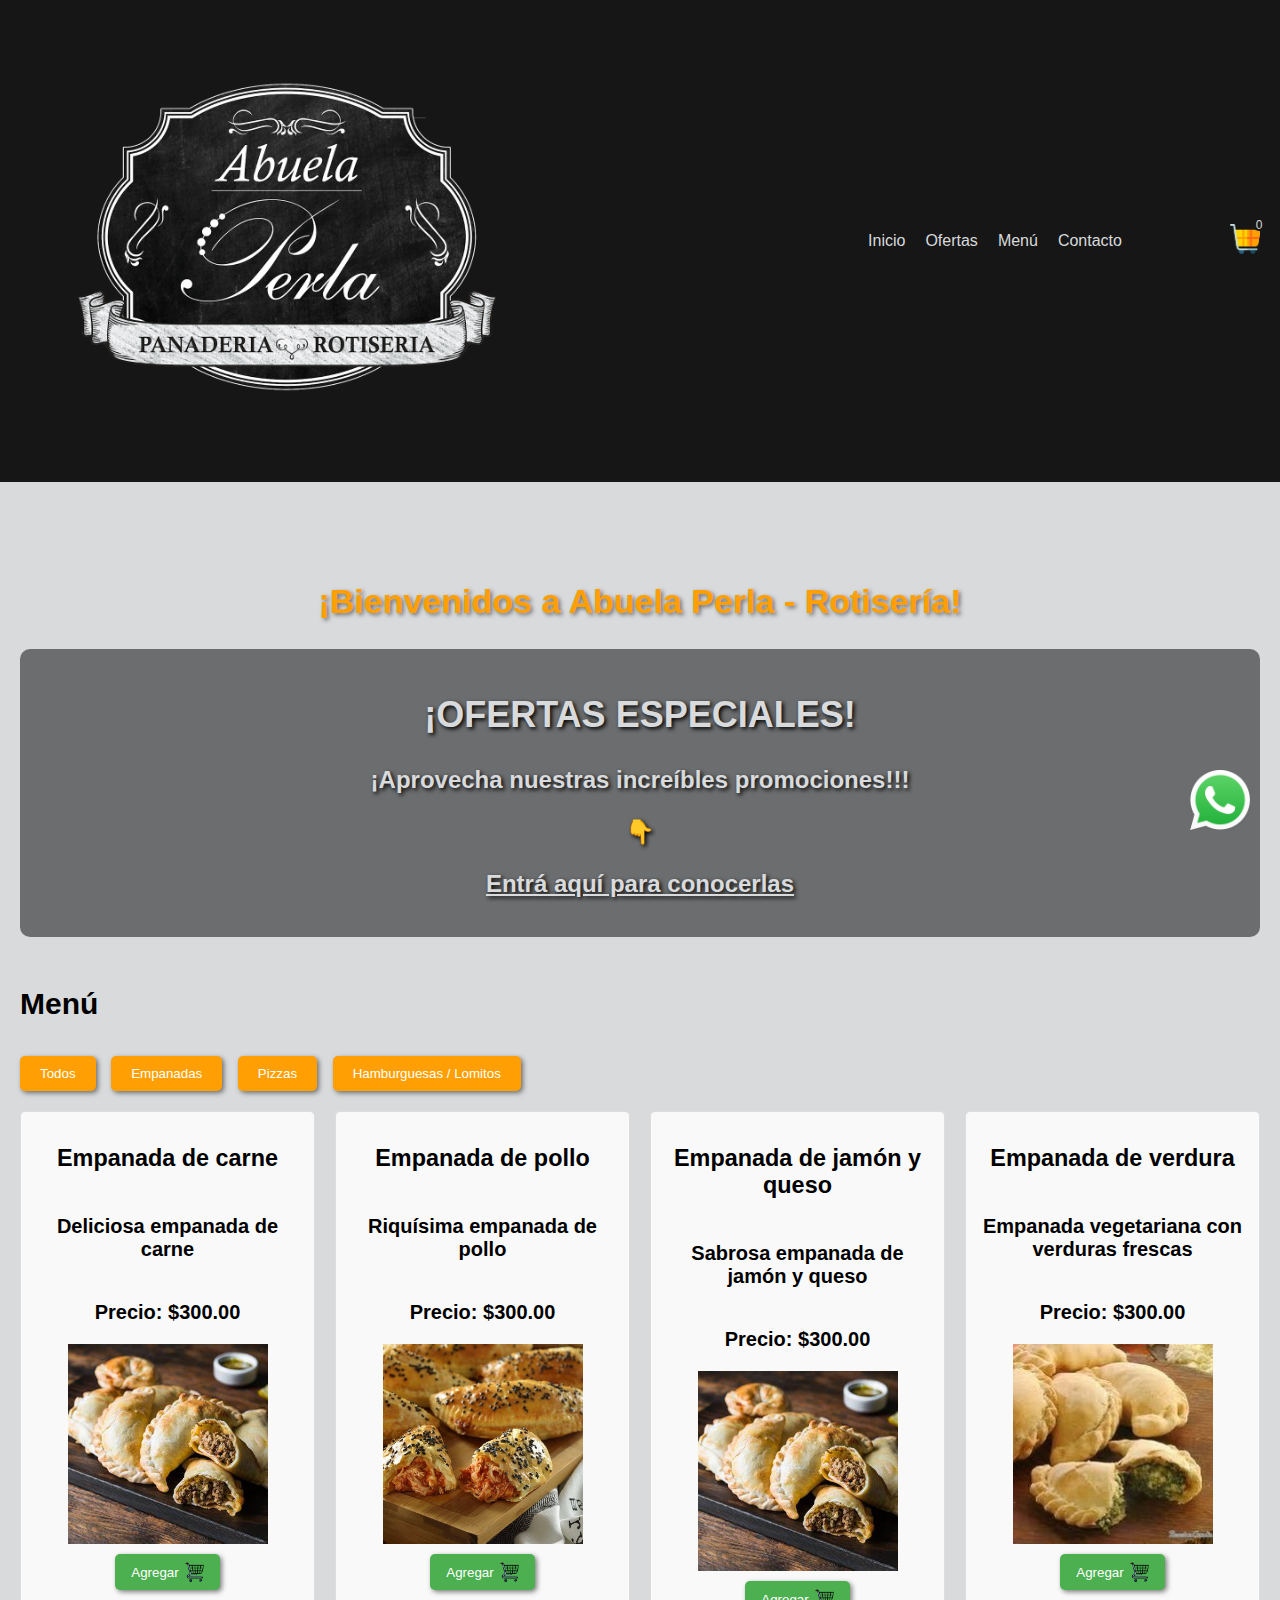
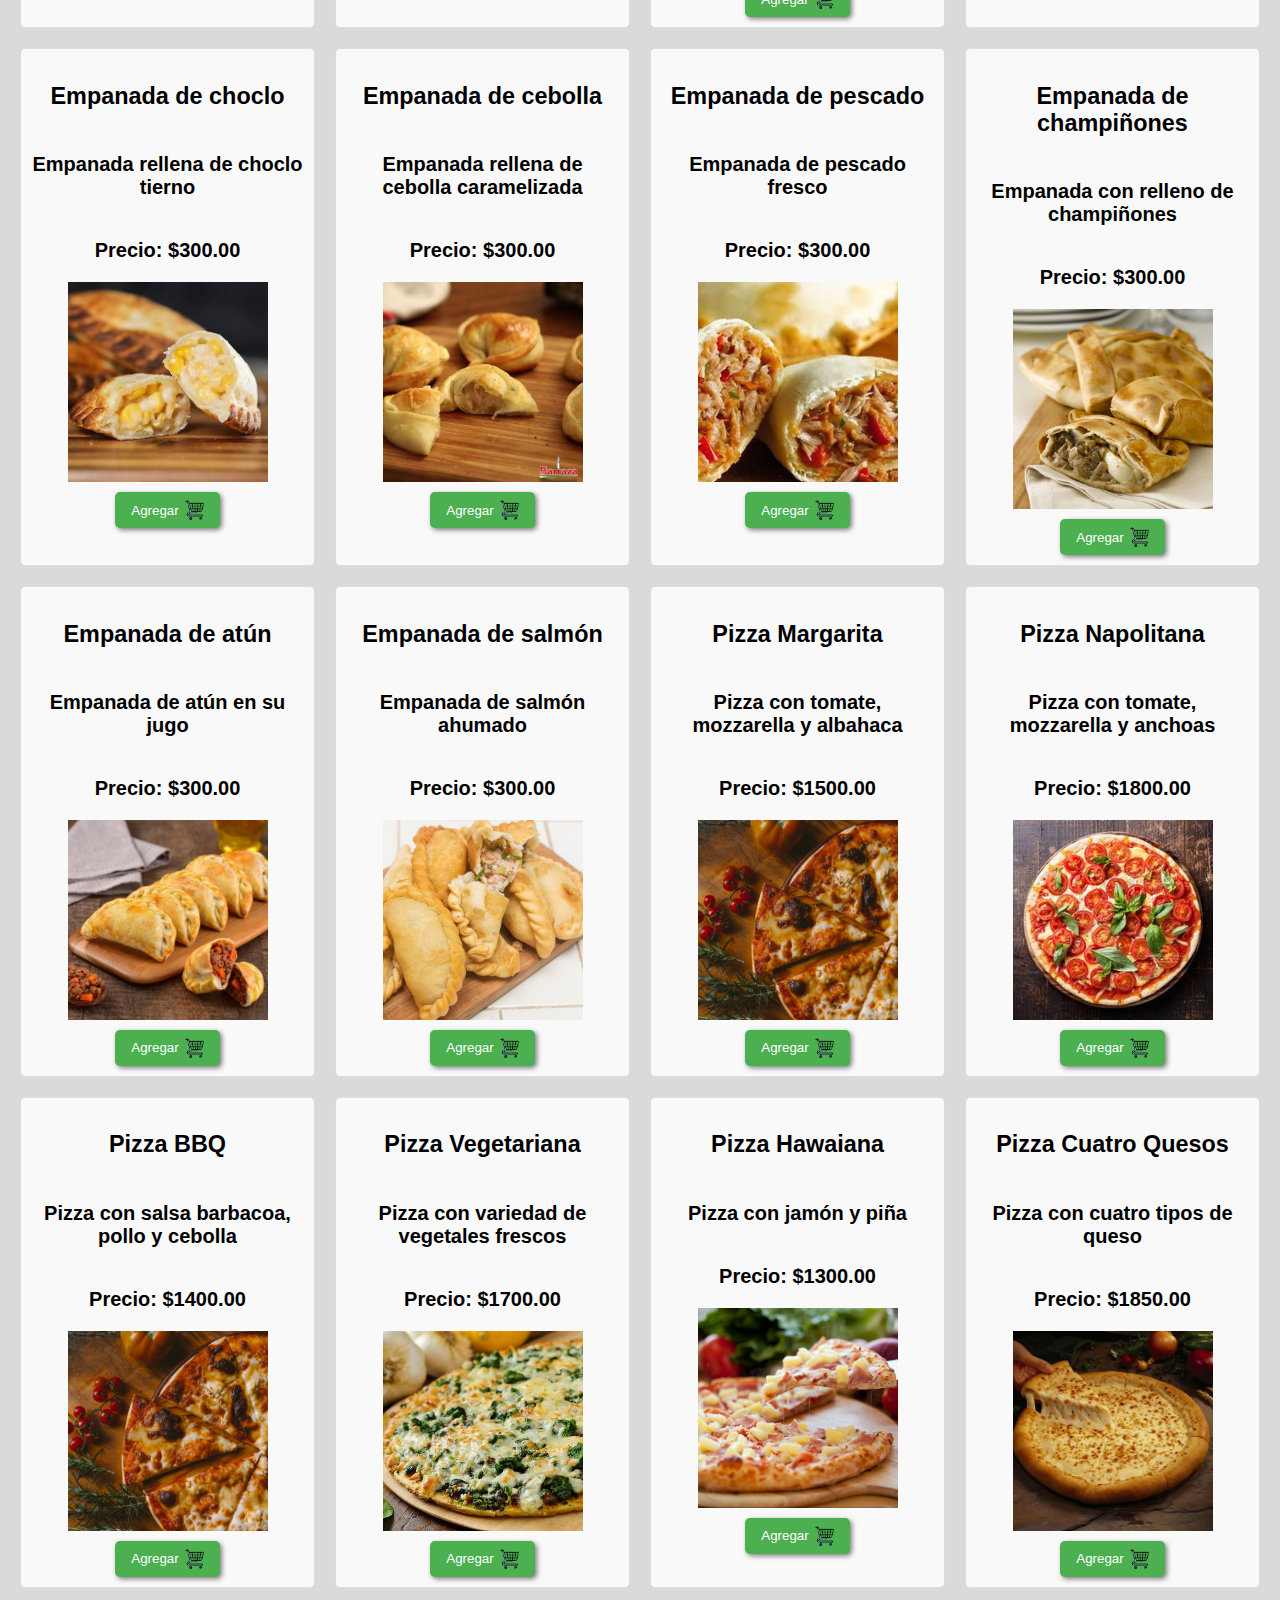
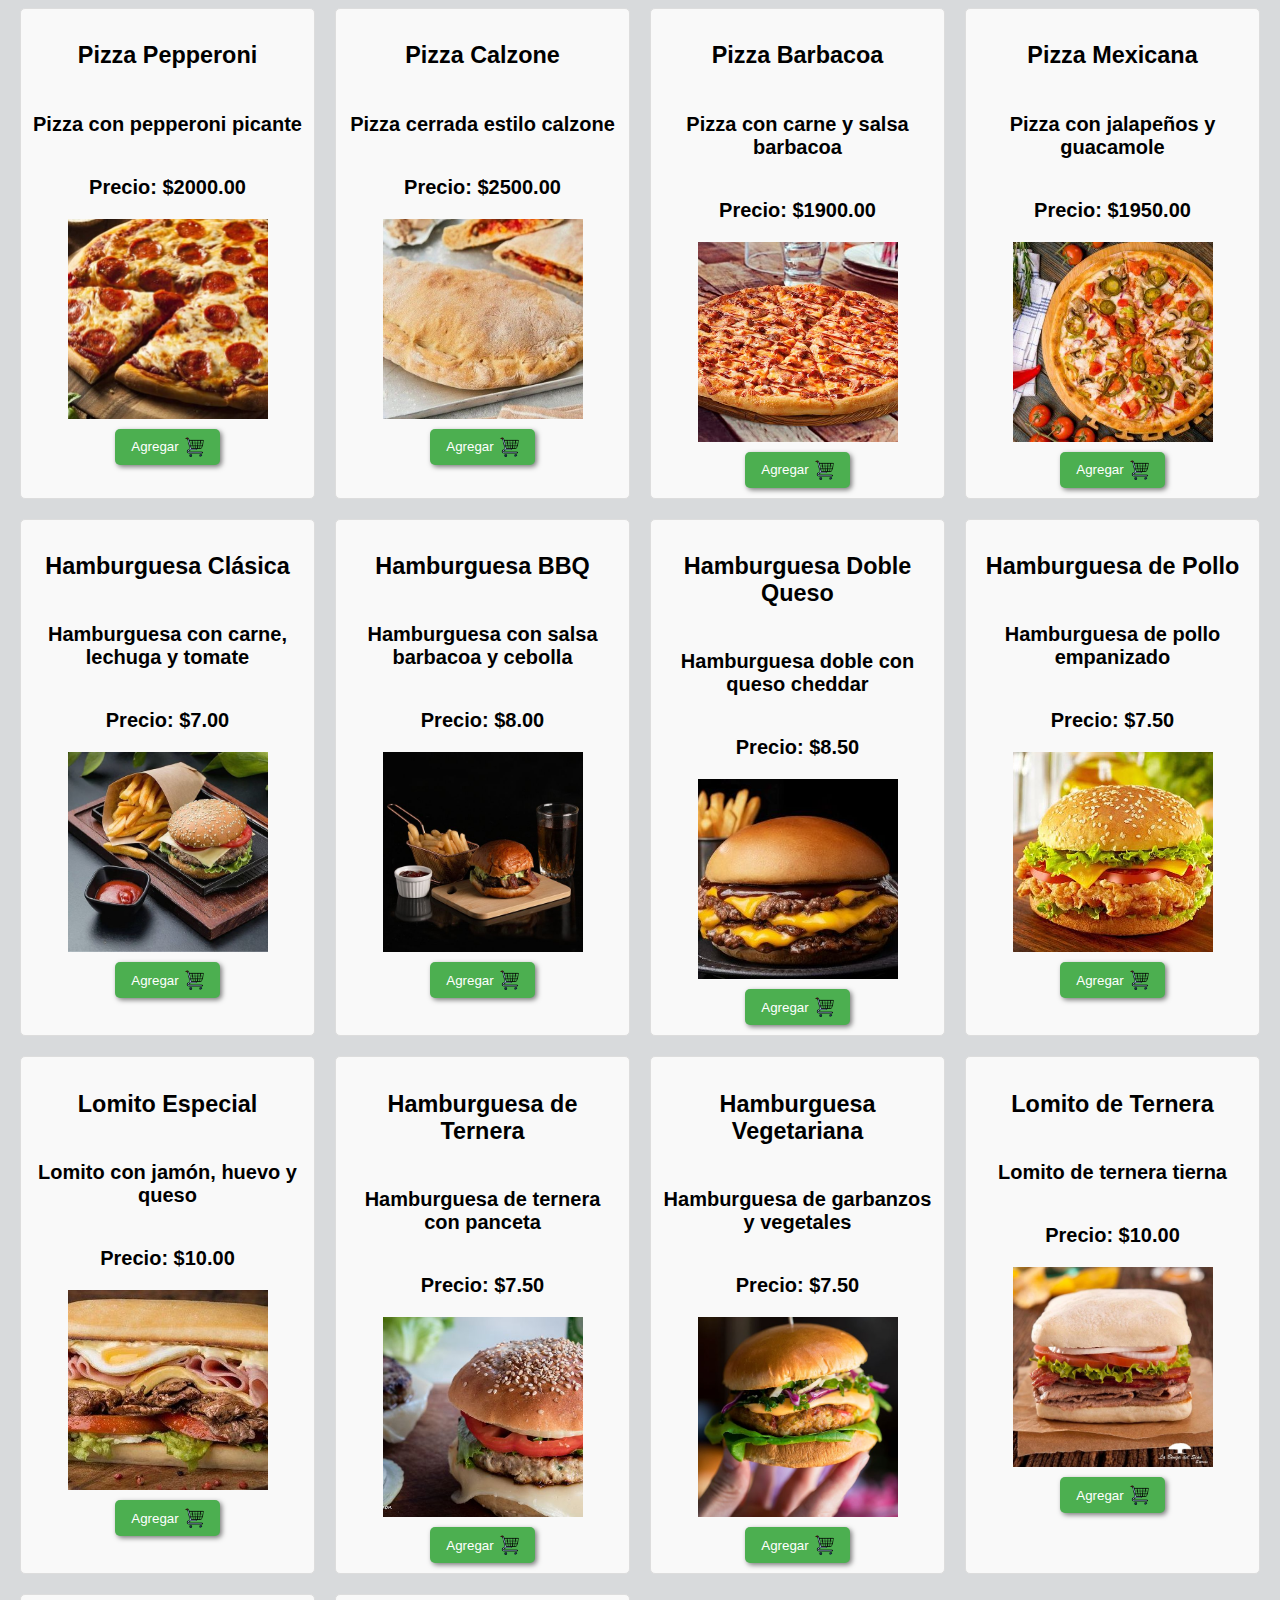
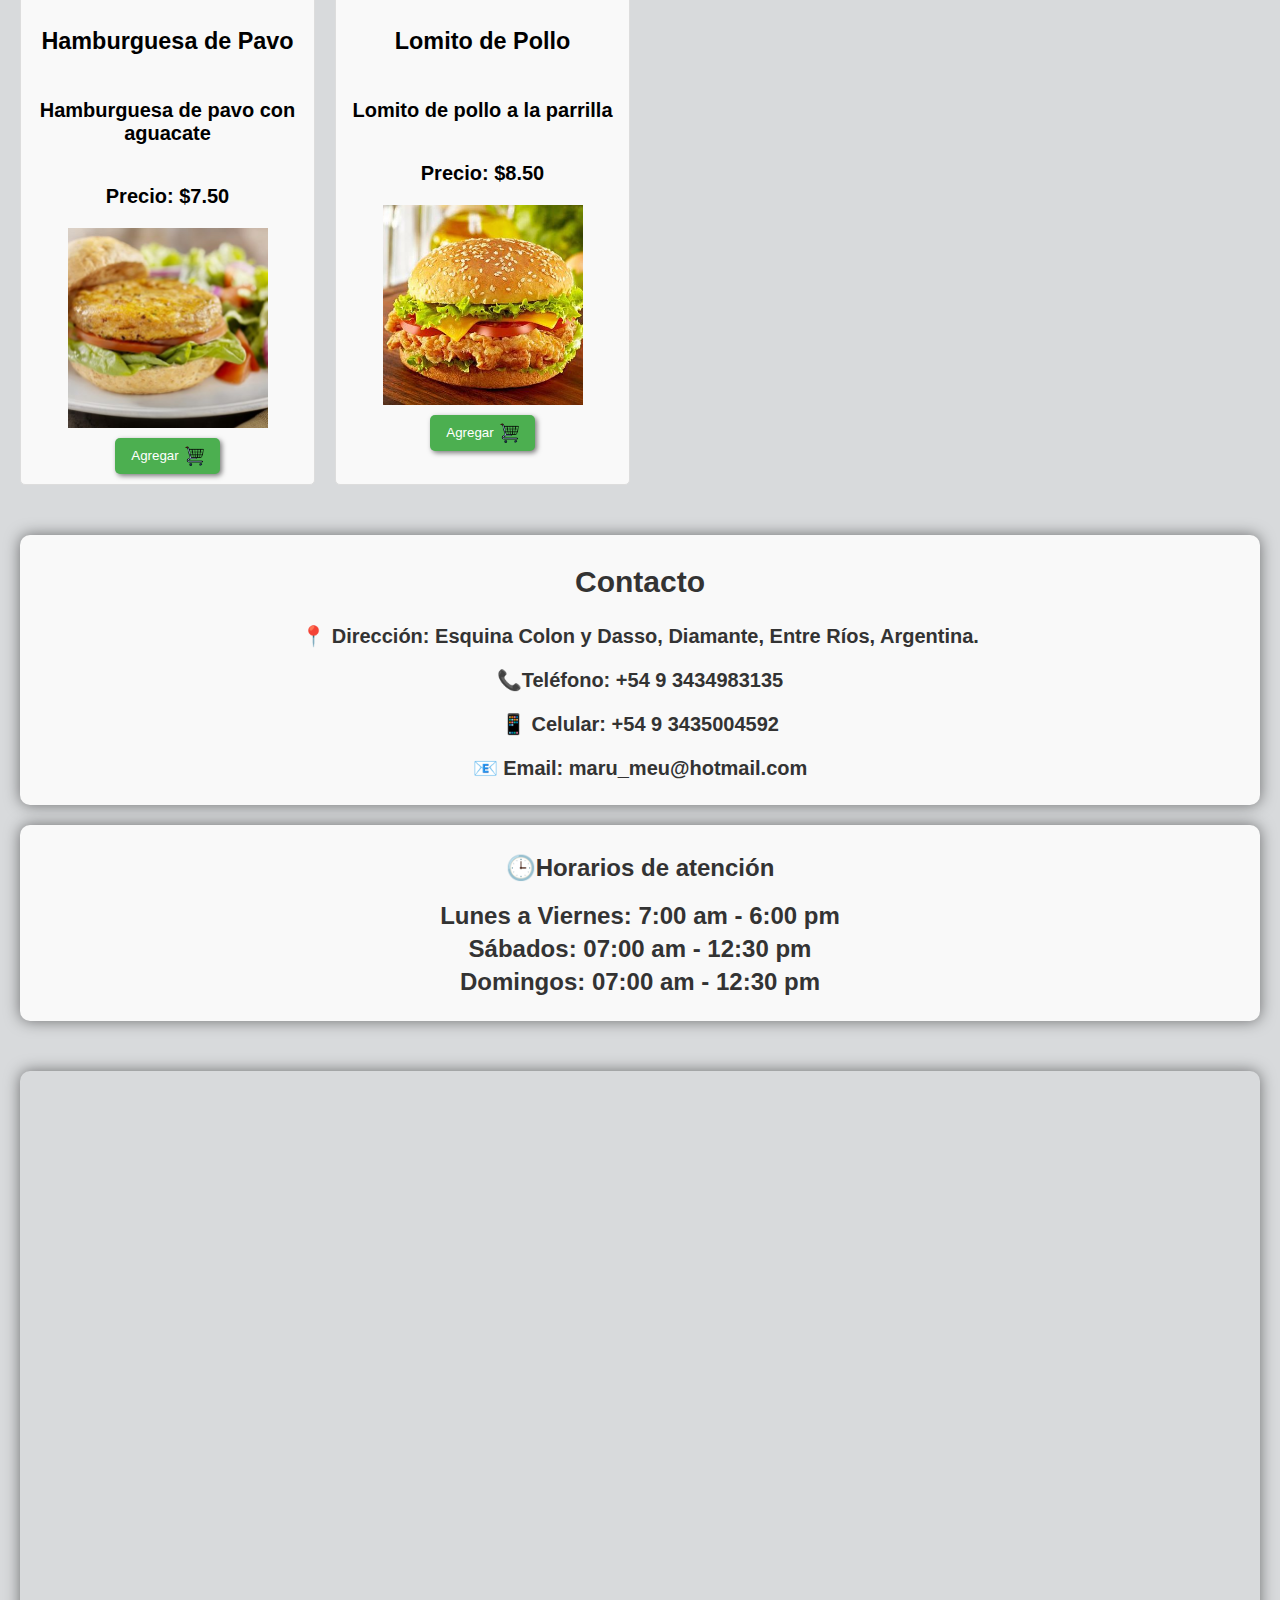
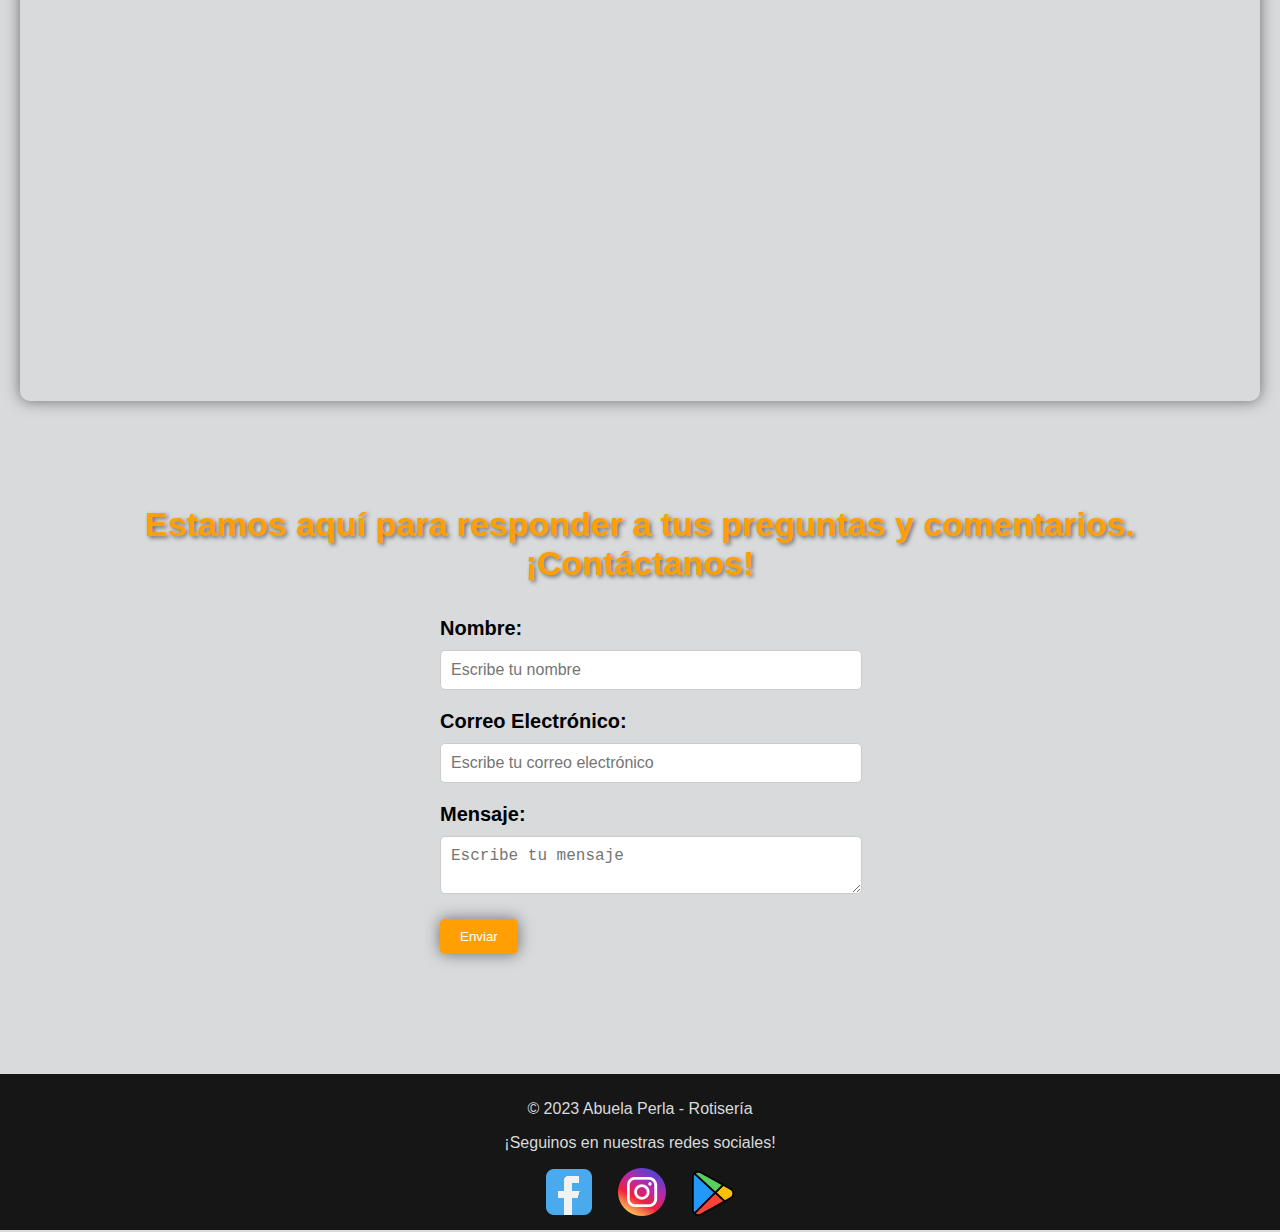
<file: index.html>
<!DOCTYPE html>
<html lang="es">
<head>
    <meta charset="UTF-8">
    <meta name="viewport" content="width=device-width, initial-scale=1.0">
    <title>Abuela Perla - Rotisería</title>
    <link rel="stylesheet" href="styles.css">
</head>
<body>
    <header>
        <h1><img src="img/logo.png" alt="logo Abuela Perla"></h1>
        <div id="mobile-menu" class="mobile-menu">
            <div class="bar"></div>
            <div class="bar"></div>
            <div class="bar"></div>
        </div>
        
        <nav>
            <ul>
                <li><a href="#home">Inicio</a></li>
                <li><a href="offer.html">Ofertas</a></li>
                <li><a href="#menu">Menú</a></li>
                <li><a href="#contact">Contacto</a></li>
            </ul>
        </nav>
        <aside id="mobile-menu-dropdown" class="mobile-menu-dropdown">
            <ul>
                <li><a href="#home">Inicio</a></li>
                <li><a href="offer.html">Ofertas</a></li>
                <li><a href="#menu">Menú</a></li>
                <li><a href="#contact">Contacto</a></li>
            </ul>
        </aside>
        
        
        <div id="cart-icon" class="cart-icon">
            <img src="img/carritonaranja.png" alt="Carrito de Compras">
            <span class="cart-items-count">0</span>
        </div>
    </header>

    <section id="home">
        <h2 class="title"> ¡Bienvenidos a Abuela Perla - Rotisería! </h2>
        <div class="banner-text">
            <a href="offer.html" class="special-offer-link">
                <h2>¡OFERTAS ESPECIALES!</h2>
                <p>¡Aprovecha nuestras increíbles promociones!!!</p>
                <p class="emoji">👇</p>
                <p class="underline">Entrá aquí para conocerlas</p>
            </a>
        </div>
        
          
    </section>


    
            
        

<section id="menu">
        <h2>Menú</h2>
        <div class="filter-buttons">
            <button id="filter-all">Todos</button>
            <button id="filter-empanadas">Empanadas</button>
            <button id="filter-pizzas">Pizzas</button>
            <button id="filter-hamburguesas">Hamburguesas / Lomitos</button>
            <button id="filter-ofertas" class="hidden">Descubrí las Ofertas</button>

            
        </div>
        <div class="products">
        
        </div>
       
    </section>

    <section id="contact">
        <div class="contact">
            <h2>Contacto</h2>
        
            <p><strong>📍 Dirección:</strong> Esquina Colon y Dasso, Diamante, Entre Ríos, Argentina.</p>
            <p><strong>📞Teléfono:</strong> +54 9 3434983135</p>
            <p><strong>📱 Celular:</strong> +54 9 3435004592</p>
            <p><strong>📧 Email:</strong> maru_meu@hotmail.com</p>
        </div>
       
        <div class="horarios">
            <h3>🕒Horarios de atención</h3>
            <ul>
              <li>Lunes a Viernes: 7:00 am - 6:00 pm</li>
              <li>Sábados: 07:00 am - 12:30 pm</li>
              <li>Domingos: 07:00 am - 12:30 pm</li>
            </ul>
          </div>
       
      <div class="google-maps">
        <iframe src="https://www.google.com/maps/embed?pb=!1m18!1m12!1m3!1d13524.553261139294!2d-60.640122252165106!3d-32.06550751700518!2m3!1f0!2f0!3f0!3m2!1i1024!2i768!4f13.1!3m3!1m2!1s0x95b5cdbb564d2be1%3A0x53e6f588c10edef8!2sPanaderia%2FRotiseria%20%22Abuela%20Perla%22!5e0!3m2!1ses!2sar!4v1686634931450!5m2!1ses!2sar" width="600" height="450" style="border:0;" allowfullscreen="" loading="lazy" referrerpolicy="no-referrer-when-downgrade"></iframe>
      </div>
      
      <div class="form">
        <p class="title">Estamos aquí para responder a tus preguntas y comentarios. ¡Contáctanos!</p>
        <form id="contact-form" action="#" method="post">
            <label for="nombre">Nombre:</label>
            <input type="text" id="nombre" name="nombre" required placeholder="Escribe tu nombre" />
        
            <label for="email">Correo Electrónico:</label>
            <input type="email" id="email" name="email" required placeholder="Escribe tu correo electrónico" />

            <label for="mensaje">Mensaje:</label>
            <textarea id="mensaje" name="mensaje" required placeholder="Escribe tu mensaje"></textarea>

            <button type="submit">Enviar</button>
        </form>
        <div id="alerta" class="hidden">
            <p id="alerta-texto"></p>
        </div>
    </section>

    <div class="cart-container">
        <aside id="cart-aside" class="cart-aside hidden">
            <div class="cart">
                <button id="close-cart-button" class="close-cart-button"><img src="img/flecha.png" alt=""></button>
                <h3>Carrito de compras</h3>
                <ul class="cart-items">
                    <!-- Los elementos del carrito se agregarán aquí -->
                </ul>
                <p>Total: $<span id="cart-total">0.00</span></p>
                <div class="buttons">
                    <button id="buy-button">Comprar</button>
                </div>
            </div>
        </aside>
    </div>
    
    <div class="photo-container">
        <a href="https://wa.me/5493435004592?text=Hola,%20quiero%20hacer%20un%20pedido" target="_blank">
            <img src="img/whatsapp2.png" alt="Foto">
        </a>
        
      </div>
    <footer>
        <p>&copy; 2023 Abuela Perla - Rotisería</p>
        <p>¡Seguinos en nuestras redes sociales!</p>
      <div class="redes-sociales">
        <a href="https://www.facebook.com/profile.php?id=100063585817913" target="_blank"><img src="img/facebook.png" alt="Facebook"></a>
        <a href="https://www.instagram.com/panaderiaabuela/" target="_blank"><img src="img/instagram.png" alt="Instagram"></a>
        <a href="https://play.google.com/store/apps/details?id=com.manzanzani.abuela_perla" target="_blank"><img src="img/playstore.png" alt="Play Store"></a>
      
      </div>
    </footer>

    
    <script src="functions.js"></script>
</body>
</html>
</file>
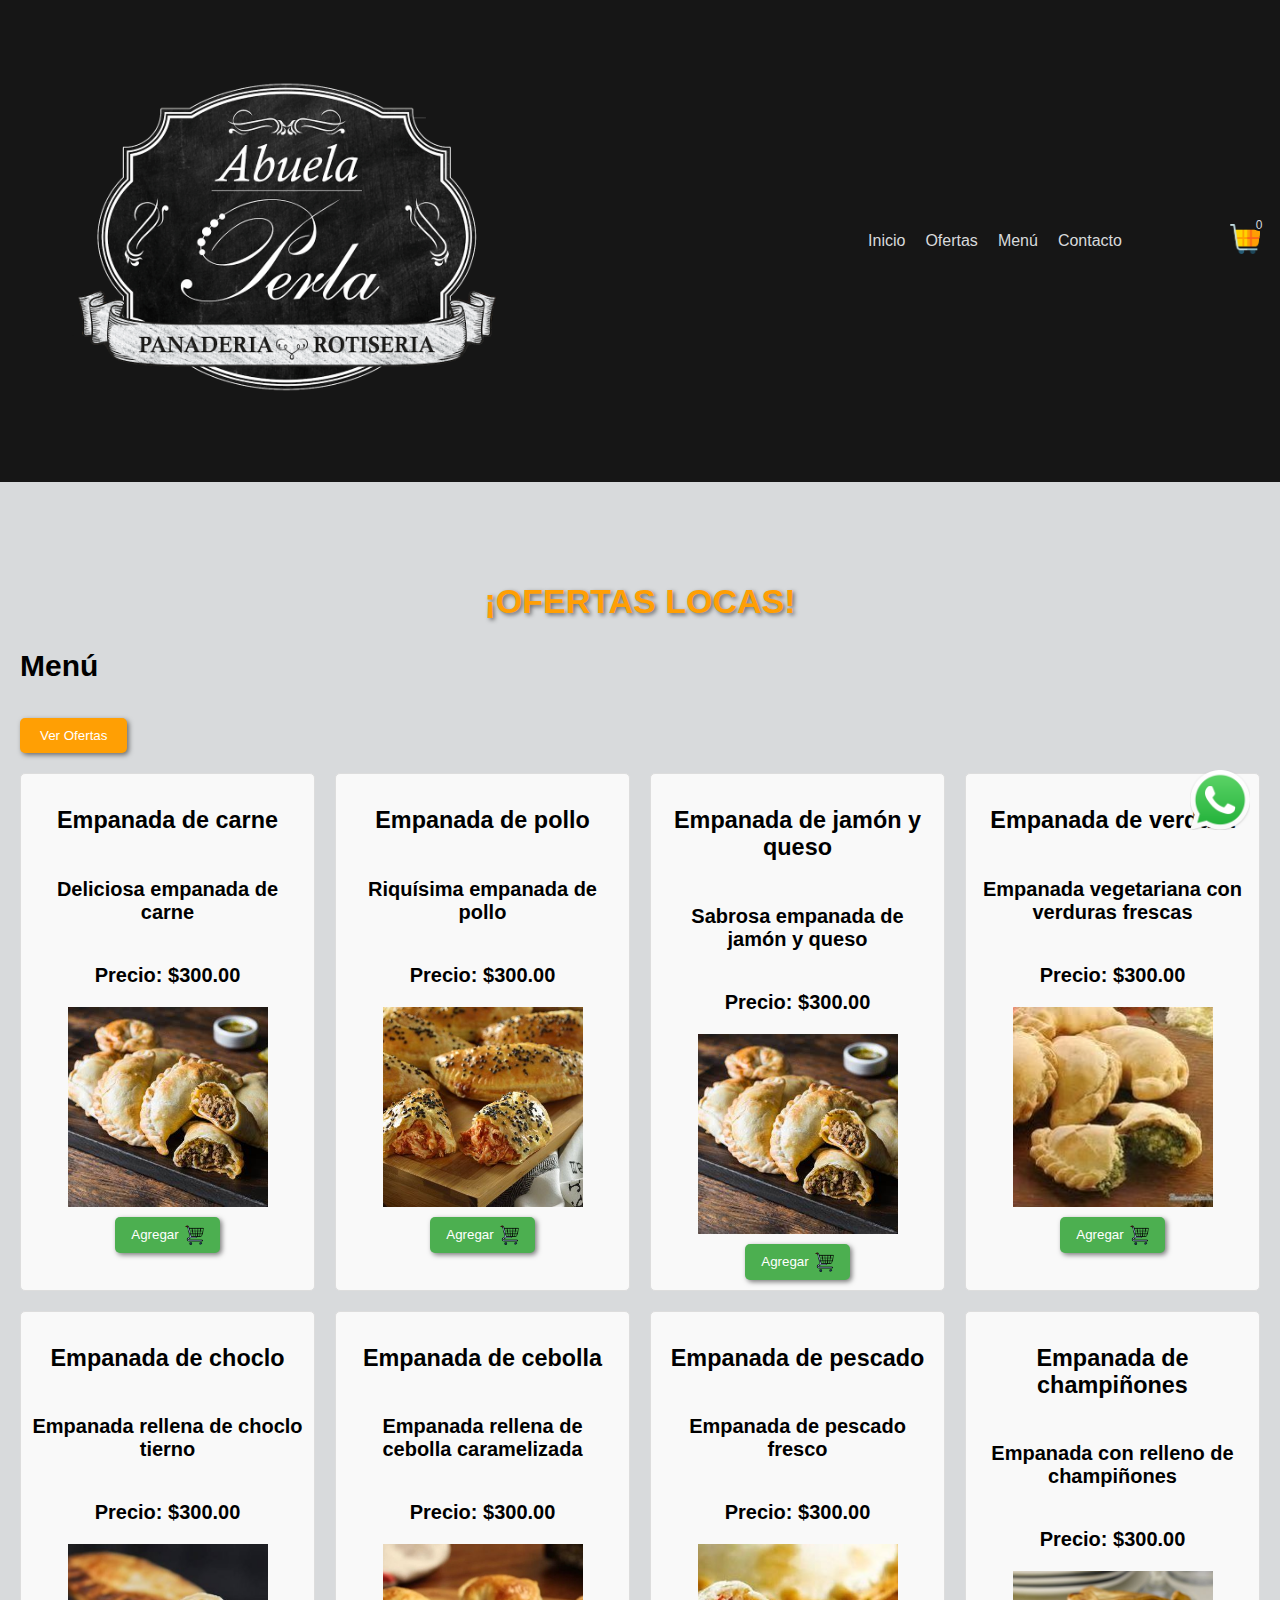
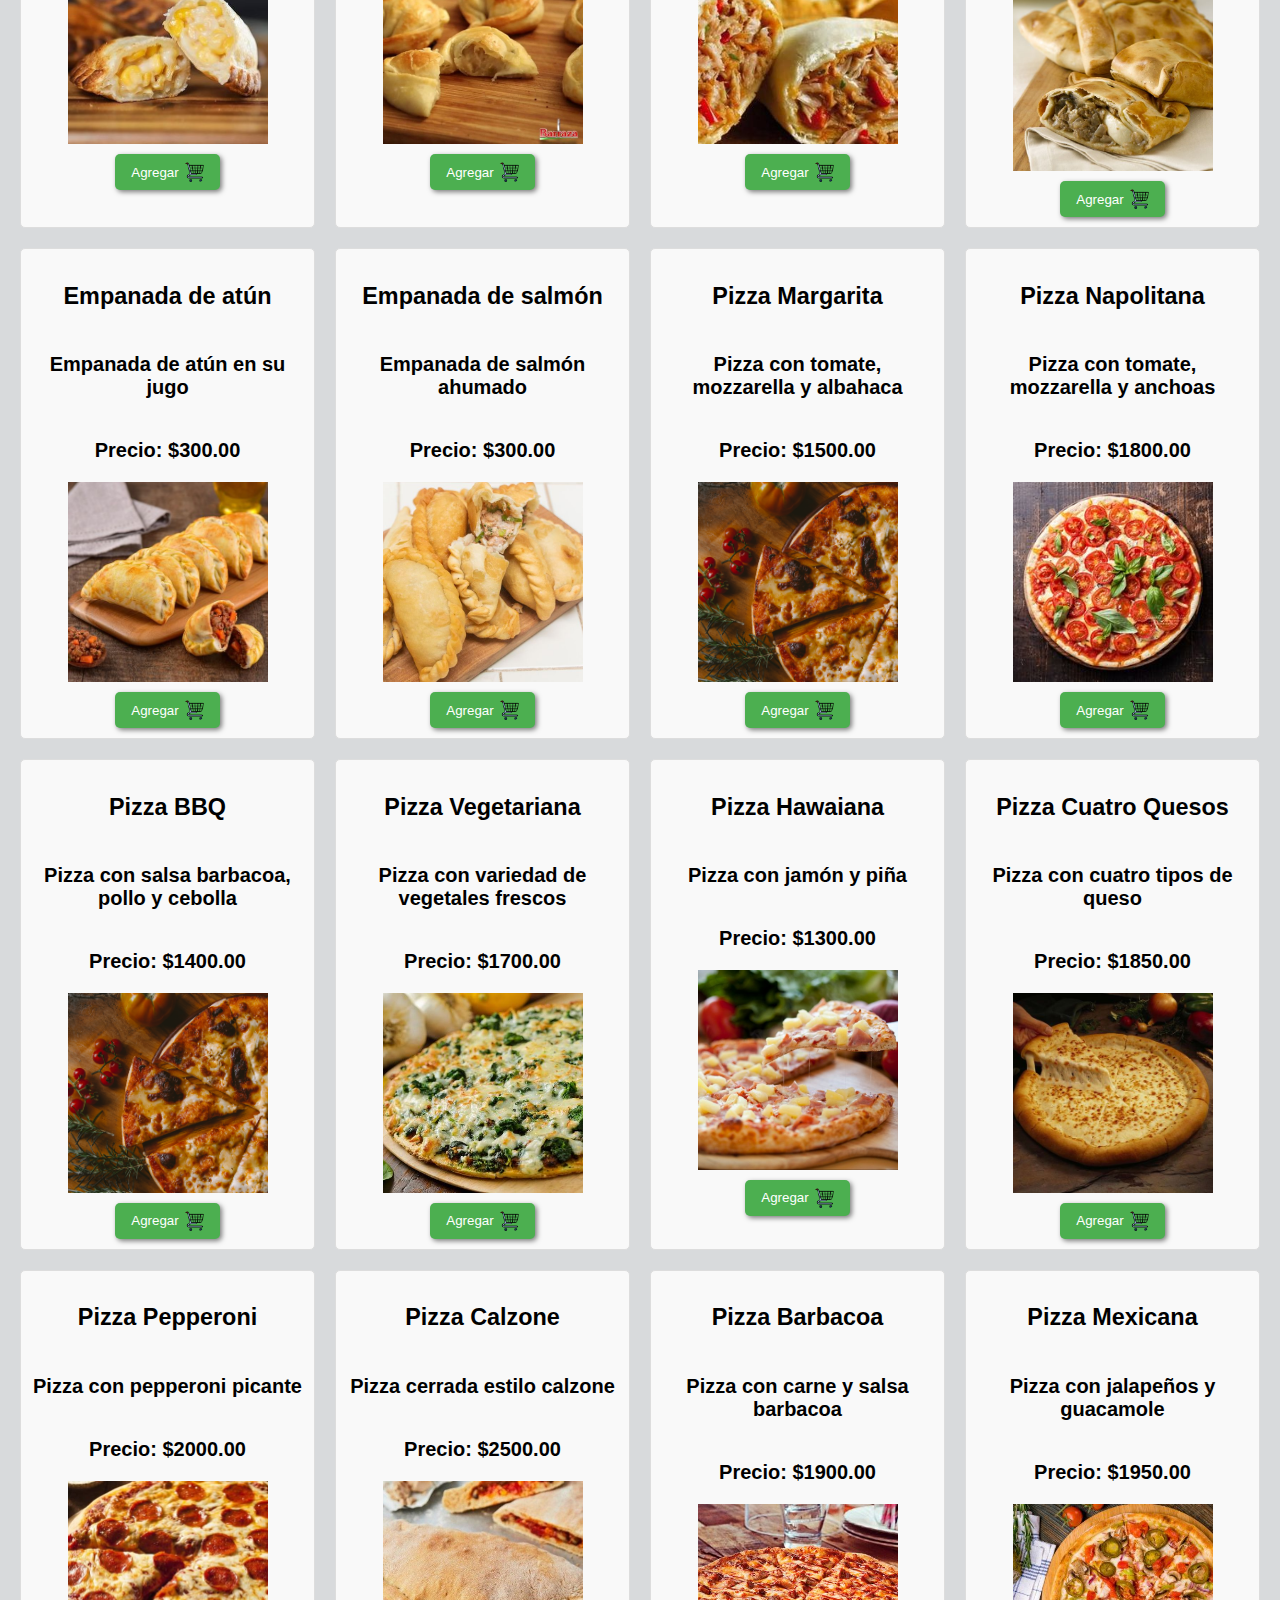
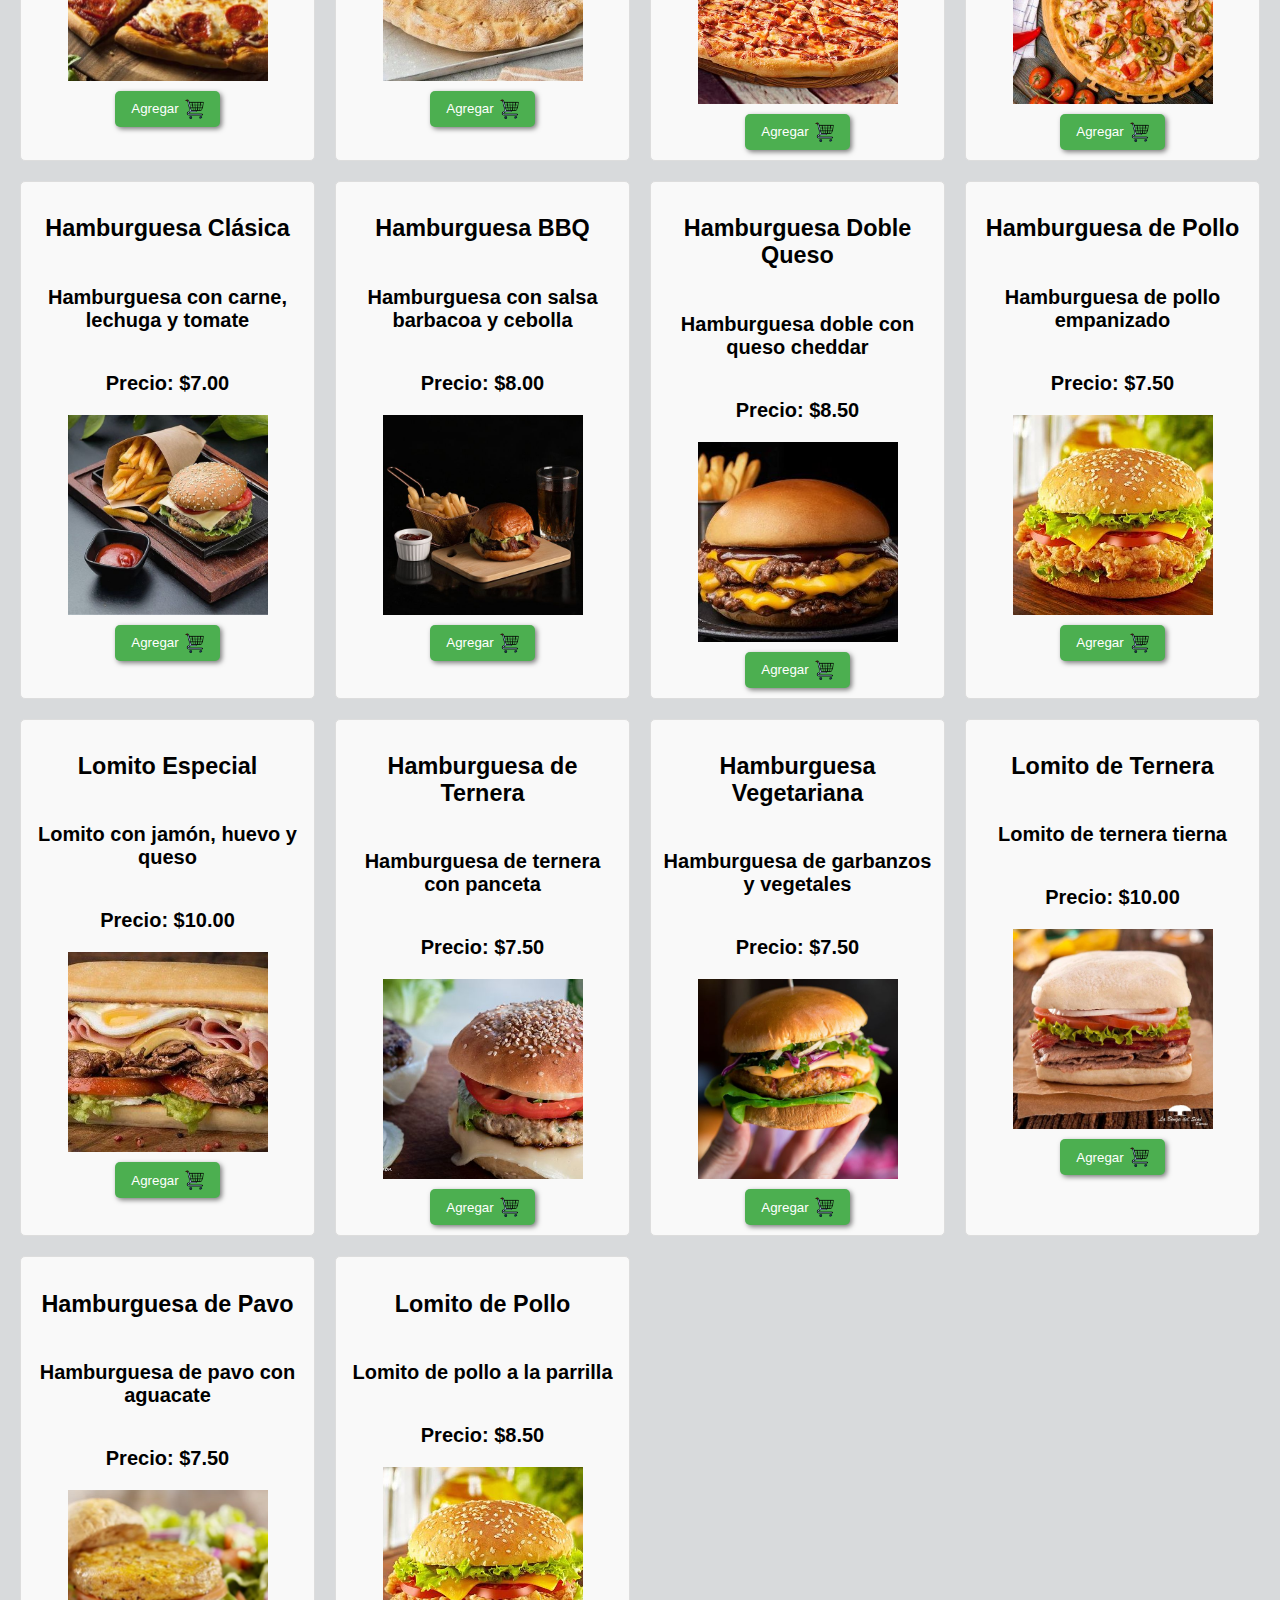
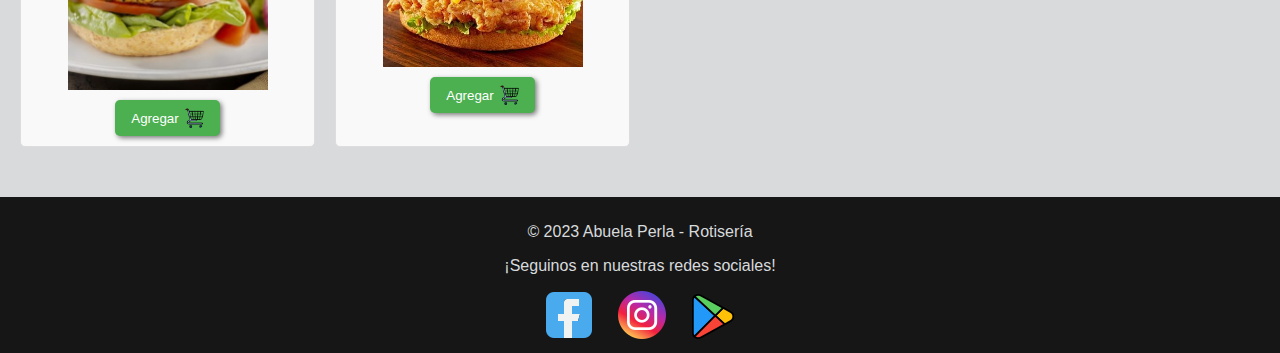
<file: offer.html>
<!DOCTYPE html>
<html lang="es">
<head>
    <meta charset="UTF-8">
    <meta name="viewport" content="width=device-width, initial-scale=1.0">
    <title>ofertas</title>
    <link rel="stylesheet" href="styles.css">
</head>
<body>
    <header>
        <h1><img src="img/logo.png" alt="logo Abuela Perla"></h1>
        <div id="mobile-menu" class="mobile-menu">
            <div class="bar"></div>
            <div class="bar"></div>
            <div class="bar"></div>
        </div>
        
        <nav>
            <ul>
                <li><a href="index.html#home">Inicio</a></li>
                <li><a href="offer.html">Ofertas</a></li>
                <li><a href="index.html#menu">Menú</a></li>
                <li><a href="index.html#contact">Contacto</a></li>
            </ul>
        </nav>
        <aside id="mobile-menu-dropdown" class="mobile-menu-dropdown">
            <ul>
                <li><a href="index.html">Inicio</a></li>
                <li><a href="offer.html">Ofertas</a></li>
                <li><a href="index.html#menu">Menú</a></li>
                <li><a href="index.html#contact">Contacto</a></li>
            </ul>
        </aside>
        
        
        <div id="cart-icon" class="cart-icon">
            <span class="cart-items-count">0</span>
            <img src="img/carritonaranja.png" alt="Carrito de Compras">
        </div>
    </header>

    

        <h2 class="title"> ¡OFERTAS LOCAS! </h2>
        <section id="menu">
            <h2>Menú</h2>
            <div class="filter-buttons">
                <button id="filter-all" class="hidden">Todos</button>
                <button id="filter-empanadas" class="hidden">Empanadas</button>
                <button id="filter-pizzas" class="hidden">Pizzas</button>
                <button id="filter-hamburguesas" class="hidden">Hamburguesas / Lomitos</button>
                <button id="filter-ofertas">Ver Ofertas</button>
                
            </div>
            <div class="products">
            
            </div>
           
        </section>
        
          
   
       
      

    <aside id="cart-aside" class="cart-aside">
        <div class="cart">
            <button id="close-cart-button" class="close-cart-button"><img src="img/flecha.png" alt=""></button>
            <h3>Carrito de compras</h3>
            <ul class="cart-items">
                
            </ul>
            <p>Total: $<span id="cart-total">0.00</span></p>
            <div class="buttons">

                <button id="buy-button">Comprar</button>
            </div>
           
        </div>
    </aside>
    <div class="photo-container">
        <a href="https://wa.me/5493435004592?text=Hola,%20quiero%20hacer%20un%20pedido" target="_blank">
            <img src="img/whatsapp2.png" alt="Foto">
        </a>
        
      </div>
    <footer>
        <p>&copy; 2023 Abuela Perla - Rotisería</p>
        <p>¡Seguinos en nuestras redes sociales!</p>
      <div class="redes-sociales">
        <a href="https://www.facebook.com/profile.php?id=100063585817913" target="_blank"><img src="img/facebook.png" alt="Facebook"></a>
        <a href="https://www.instagram.com/panaderiaabuela/" target="_blank"><img src="img/instagram.png" alt="Instagram"></a>
        <a href="https://play.google.com/store/apps/details?id=com.manzanzani.abuela_perla" target="_blank"><img src="img/playstore.png" alt="Play Store"></a>
      
      </div>
    </footer>

    
    <script src="functions.js"></script>
</body>
</html>
</file>
<file: styles.css>
/* Estilos generales */
body {
    font-family: 'Poppins', sans-serif;
    margin: 0;
    padding: 0;
    background-color: #D8DADC;
    background-repeat: no-repeat; 
}
header h1 img{
    width: 75%;
    max-width: 700px;
}

header {
    background-color:#161616;
    color: #D8DADC;
    padding: 20px;
    display: flex;
    justify-content: space-between;
    align-items: center;
    margin-bottom: 100px;
}

nav ul {
    list-style: none;
    display: flex;
    gap: 20px;
}

nav ul li a {
    text-decoration: none;
    color: #D8DADC;
}
nav ul li a:hover{
    color: #ff9f04;
}
.title {
        text-align: center; 
        font-size: 34px; 
        font-weight: bold; 
        color: #ff9f04;
        text-shadow: 2px 2px 4px rgba(0, 0, 0, 0.5);
        
}
@keyframes bounce {
    0%, 100% {
      transform: translateY(0);
    }
    50% {
      transform: translateY(-10px);
    }
  }
  
  .title {
    animation: bounce 1s infinite;
  }



/* Estilos para el enlace */
.special-offer-link {
    display: block;
    color: #D8DADC;
    background-color: rgba(0, 0, 0, 0.5);
    text-align: center;
    text-decoration: none;
    font-weight: bold;
    text-shadow: 2px 2px 4px rgba(0, 0, 0, 2);
    padding: 15px 30px;
    border-radius: 10px;
    font-size: 24px;
    font-weight: bold;
    transition: background-color 0.3s ease, transform 0.3s ease;
}

.special-offer-link:hover {
    background-color: rgba(0, 0, 0, 0.0);
    transform: scale(1.05);
}

/* Animación de texto */
.special-offer-link h2 {
    animation: fadeIn 1s forwards;
}
.underline {
    text-decoration: underline;
}

@keyframes fadeIn {
    from {
        opacity: 0;
    }
    to {
        opacity: 1;
    }
}

@media screen and (min-width: 320px) and (max-width: 464px) {

    .container {
      grid-template-columns: repeat(1, 1fr);
    }
  
    .item:nth-child(even),
    .item:nth-child(odd) {
      grid-column: auto;
      grid-row: auto;
    }
  
  }
  /* Tablet */
  @media screen and (min-width: 465px) and (max-width: 768px) {
  
    .container {
      grid-template-columns: repeat(2, 1fr);
    }
  
    
    .item:nth-child(n) {
      grid-column: auto;
      grid-row: auto;
    }
  }
  
  

/* Estilos para la ventana del menú desplegable */
.mobile-menu-dropdown {
    padding: 10px;
    display: none; 
    flex-direction: column;
    background-color: rgba(0, 0, 0, 0.9);
    border-radius: 5px;
    position: absolute;
    top: 50px;
    right: 10px;
    width: 100%;
    height: 250px;
    text-align:end;
    z-index: 2; 
}

.mobile-menu-dropdown ul {
    list-style: none;
    padding: 0;
}

.mobile-menu-dropdown ul li {
    margin: 10px 0;
}
.mobile-menu-dropdown ul li a {
    text-decoration: none;
    color: #D8DADC;
    font-weight: bold ;
}



/* Estilos para mostrar la ventana del menú desplegable */
.mobile-menu-dropdown.show-menu {
    display: block;
    margin-bottom: 50px;
}


/* Estilos específicos para cada sección (home, about, menu, contact) */
section {
    font-weight: bold;
    margin: 20px;
    color: black;
    font-size: 20px;
    margin-bottom: 50px;
}

#home img {
    width: 100%;
    border-radius: 10px;

}

/* Estilos para los botones de filtro */
.filter-buttons {
    margin-bottom: 20px;
}

.filter-buttons button {
    background-color: #ff9f04;
    color: white;
    border: none;
    padding: 10px 20px;
    margin-right: 10px;
    margin-top: 10px;
    cursor: pointer;
    border-radius: 5px;
    transition: background-color 0.3s ease;
    box-shadow: 2px 2px 5px rgba(0, 0, 0, 0.5);
}

.filter-buttons button:hover {
    background-color: #FFD400;
    color:#333;
}

/* Estilos para los productos */
.products {
    display: grid; 
    grid-template-columns: repeat(auto-fill, minmax(250px, 1fr)); 
    gap: 20px;
}

.product-card {
    /* Otros estilos para la tarjeta de producto */
    display: flex;
    flex-direction: column; 
    align-items: center; 
    text-align: center; 
    padding: 10px;
    border: 1px solid #ddd;
    background-color: #f9f9f9;
    color: black;
    border-radius: 5px;
    box-sizing: border-box;
    transition: transform 0.2s ease;
    cursor: pointer;
}

.product-card:hover {
    transform: scale(1.05);
    box-shadow: 0 0 10px rgba(0, 0, 0, 0.2);
}

.product-card img {
    width: 200px; 
    height: 200px; 
    object-fit: cover; 
}

.add-to-cart-button {
    /* Estilos para el botón "Agregar al Carrito" */
    background-color: #4CAF50; 
    color: white;
    padding: 8px 16px;
    border: none;
    cursor: pointer;
    margin-top: 10px; 
    display: flex;
    justify-content: center;
    align-items: center;
    border-radius: 5px;
    transition: background-color 0.3s ease;
    box-shadow: 2px 2px 5px rgba(0, 0, 0, 0.5);
}

.add-to-cart-button img {
    width: 20px;
    height: 20px;
    margin-left: 5px;
    border-radius: 5px;
}

.add-to-cart-button:hover {
    background-color: #45a049;
}

.product-title {
    font-weight: bold;
    margin-bottom: 10px;
}

.product-description {
    margin-bottom: 10px;
}

.product-price {
    font-weight: bold;
    color: #ff9f04;
}

.cart-container {
    position: relative; 
    max-height: 100vh; 
    overflow: hidden; 
}





/* Estilos para el carrito de compras (aside) */
.cart-aside {
    position: fixed;
    top: 0;
    right: -300px; 
    width: 300px;
    height: 100%;
    background-color:#D8DADC;
    padding: 20px;
    z-index: 1;
    transition: right 0.3s ease-in-out;
    box-shadow: -5px 0 10px rgba(0, 0, 0, 0.2);
    border-radius: 5px;
    overflow-y: auto; 
}

.cart-aside.open {
    right: 0; 
}

.close-cart-button {
    padding: 10px 20px;
    margin-top: 50px;
    cursor: pointer;
    border: none;
    transition: background-color 0.3s ease;
    background-color: rgba(0, 0, 0, 0); 
    margin-left: auto; 
}
/* Media query para pantallas de 320px a 768px */
@media screen and (max-width: 768px) {
    .cart-aside {
        overflow-y: auto; 
        position: fixed; 
        top: 0;
        right: 0;
        bottom: 0;
        width: 70%; 
        max-height: 653px; 
        background-color:#D8DADC;
        z-index: 1000; 
    }
}

/* Estilos para el menú hamburguesa */
.mobile-menu {
    display: none; 
    flex-direction: column;
    cursor: pointer;
}

.mobile-menu .bar {
    width: 30px;
    height: 3px;
    background-color: #ff9f04;
    margin: 3px 0;
    border-radius: 3px;
    transition: transform 0.3s ease-in-out;
}
.opened .bar:nth-child(1) {
    transform: translateY(6px) rotate(45deg);
}

.opened .bar:nth-child(2) {
    opacity: 0;
}

.opened .bar:nth-child(3) {
    transform: translateY(-6px) rotate(-45deg);
}


/* Media query para mostrar el icono del menú en versiones móviles */
@media (max-width: 768px) {
    .mobile-menu {
        display: flex;
    }

    nav ul {
        display: none;
        flex-direction: column;
        background-color: #ff9f04;
        position: absolute;
        top: 60px;
        right: 0;
        width: 100%;
        text-align: center;
    }

    nav ul.show-menu {
        display: flex;
    }

    nav ul li {
        margin: 10px 0;
    }

    /* Estilos para el carrito de compras en versión móvil */
    .cart-aside {
        display: none; 
    }

    .cart-aside.open {
        display: block; 
    }
}
.form {
    text-align: left;
    width: 100%; 
    padding: 20px;
    box-sizing: border-box;
}
.contact-form {
    display: flex;
    flex-direction: column;
}

label {
    font-weight: bold;
}

input,
textarea {
    margin-bottom: 10px;
    padding: 5px;
    border: 1px solid #ccc;
    border-radius: 5px;
}
/* Estilos para el botón de enviar del formulario de contacto */
.submit-button {
    width: 200px;
    background-color: #ff9f04;
    color: white;
    border: none;
    padding: 10px 20px;
    margin-top: 20px;
    cursor: pointer;
    border-radius: 5px;
    transition: background-color 0.3s ease;
    box-shadow: 2px 2px 5px rgba(0, 0, 0, 0.5);
}

.submit-button:hover {
    background-color:  #FFD400;
}



/* Estilos para hacerlo responsivo */
@media screen and (max-width: 600px) {
    .container {
        max-width: 100%;
    }
}


/* Estilos para el pie de página */
footer {
    background-color:#161616;
    color: #D8DADC;
    text-align: center;
    padding: 10px 0;
}

/* Estilos para las imágenes de las redes sociales */
.redes-sociales a {
    display: inline-block;
    margin: 0 10px;
    transition: transform 0.2s ease-in-out;
}

.redes-sociales a:hover {
    transform: scale(1.1); /* Cambia el valor según lo grande que quieras que sea el efecto de agrandamiento */
}

/* Estilos para el carrito de compras en el encabezado */
.cart-icon {
    position: relative;
    cursor: pointer;
}

.cart-items-count {
    position: absolute;
    top: -5px;
    right: -5px;
    background-color: #161616;
    color: #D8DADC;
    font-size: 12px;
    width: 12px;
    height: 12px;
    border-radius: 50%;
    display: flex;
    justify-content: center;
    align-items: center;
}

.cart-icon img {
    width: 30px;
    height: 30px;
}

/* Estilos para el formulario de contacto */
.contact-form label,
.contact-form textarea {
    display: block;
    margin-bottom: 10px;
}

.contact-form input,
.contact-form textarea {
    width: 100%;
    padding: 10px;
    border: 1px solid #ddd;
    border-radius: 5px;
    font-size: 16px;
}

.contact-form .error-message {
    color: red;
    margin-top: 5px;
}

.contact-form .success-message {
    color: green;
    margin-top: 5px;
}

/* Estilos para los productos en el carrito de compras */
.cart-item {
    display:flex;
    justify-content:center;
    align-items: center;
    border-bottom: 1px solid #161616;
    padding: 10px 0;
    gap: 10px;
}

.cart-item img {
    max-width: 50px;
    max-height: 50px;
    margin-right: 10px;
}

.cart-item .product-info {
    flex: 1;
}

.cart-item .product-title {
    font-weight: bold;
}

.cart-item .product-price {
    color: #ff9f04;
    font-weight: bold;
}
/* Estilo para el botón delete */
.remove-from-cart {
    border: none; 
    background-color: transparent; 
    cursor: pointer; 
    padding: 10px; 
}



/* Estilos para el carrito de compras en versión móvil */
.cart-aside {
    display: none; 
}
.cart-aside.open {
    display: block; 
}
/* Estilos para el botón de menú hamburguesa */
.mobile-menu {
    display: none; 
    flex-direction: column;
    cursor: pointer;
    position: absolute; 
    right: 10px; 
    top: 10px; 
}

.mobile-menu .bar {
    width: 30px;
    height: 3px;
    background-color:#ff9f04;
    margin: 3px 0;
    border-radius: 3px;
}
/* Media query para mostrar el menú hamburguesa en versiones móviles */
@media (max-width: 768px) {
    .mobile-menu {
        display: flex;
    }
}


/* Estilos para los elementos de información de contacto */
.informacion-contacto p {
    text-align: center;
    font-size: 12px;
    color: #333;
    margin-bottom: 5px;
  }
  /* Google Maps */
  .google-maps {
    display: flex;
    justify-content: center; 
    align-items: center; 
    max-width: 100%; 
    height: 0; 
    padding-bottom: 75%; 
    position: relative; 
    overflow: hidden;
    margin-top: 50px;
    margin-bottom: 50px;
    border-radius: 10px;
    box-shadow: 0 0 15px 0px rgba(0, 0, 0, 0.5);
  }
  
  .google-maps iframe {
    position: absolute;
    top: 0;
    left: 0;
    width: 100%;
    height: 100%;
    border: 0;
  }
  .contact {
        color: #333;
        background-color: #f9f9f9;
        border-radius: 10px;
        padding: 5px;
        margin-bottom: 20px;
        text-align: center;
        box-shadow: 0 0 15px 0px rgba(0, 0, 0, 0.5);
    }
  /* Estilos para los horarios de atención */
  .horarios {
    color: #333;
    background-color:#f9f9f9;
    border-radius: 10px;
    padding: 5px;
    margin-bottom: 20px;
    text-align: center;
    box-shadow: 0 0 15px 0px rgba(0, 0, 0, 0.5);
  }
  
  /* Estilos para el título "Horarios de atención" */
  .horarios h3 {
    font-size: 24px;
    color: #333;
    margin-bottom: 10px;
  }
  
  /* Estilos para los elementos de la lista de horarios */
  .horarios ul {
    list-style-type: none;
    padding-left: 0;
  }
  
  /* Estilos para los elementos de la lista de horarios*/
  .horarios li {
    font-size: 24px;
    color: #333;
    margin-bottom: 5px;
  }




/*boton whtasapp*/

.photo-container {
    position: fixed;
    top: 90%;
    right: 10px;
    transform: translateY(-50%);
    z-index: 9999;
    width: 80px;
    height: 80px;
    z-index: 9999;
  }
  
  .photo-container img {
    width: 75%;
    height: 75%;
    object-fit: cover;
  }
  .photo-container:hover {
    width: 70px;
    height: 70px;
  
  }

  /* Estilos para el botón "Comprar" */
#buy-button {
    background-color: #4CAF50; 
    color: white; 
    padding: 10px 20px; 
    border: none; 
    border-radius: 5px; 
    cursor: pointer; 
    margin-right: 10px; 
    box-shadow: 2px 2px 5px rgba(0, 0, 0, 0.5);
}

#buy-button:hover {
    background-color: #45a049; 
}


.hidden {
    display: none;
}
/* Estilos generales para el formulario */
form {
    max-width: 400px;
    margin: 0 auto;
}

/* Estilos para las etiquetas */
label {
    display: block;
    margin-bottom: 10px;
}

/* Estilos para los campos de entrada de texto */
input[type="text"],
input[type="email"],
textarea {
    width: 100%;
    padding: 10px;
    margin-bottom: 20px;
    border: 1px solid #ccc;
    border-radius: 5px;
    font-size: 16px;
}

/* Estilos para el botón de envío */
button[type="submit"] {
    background-color: #ff9f04;
    color: white;
    padding: 10px 20px;
    border: none;
    border-radius: 5px;
    cursor: pointer;
    box-shadow: 0 0 15px 0px rgba(0, 0, 0, 0.5);
}

button[type="submit"]:hover {
    background-color:  #FFD400;
    color: #333;
}

/* Estilos para la alerta */
#alerta {
    display: block; 
    color: #333;
    padding: 10px;
    border-radius: 5px;
    margin-top: 10px;
    text-align: center;
    font-weight: bold;
}
</file>
